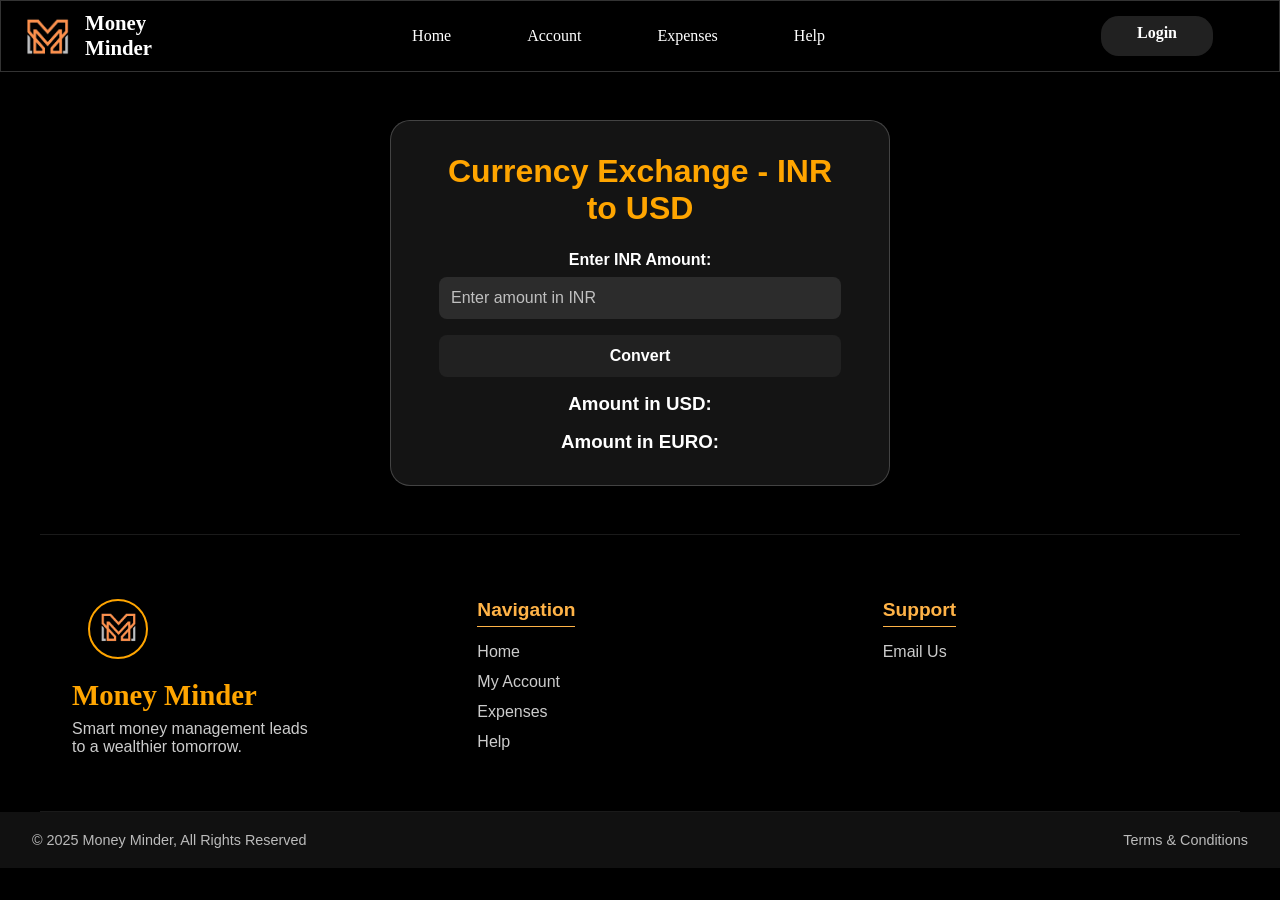
<file: frontend/moneyexchange.html>
<!DOCTYPE html>
<html lang="en">
<head>
    <meta charset="UTF-8">
    <meta name="viewport" content="width=device-width, initial-scale=1.0">
    <title>Currency Exchange - INR to USD</title>
    <link rel="icon" type="image/png" href="android-chrome-512x512.png">
    <link rel="stylesheet" href="moneyexchange.css">
    <link rel="shortcut icon" type="image/png"   href="favicon-screenshort.png">
</head>
<body>
    <div class="header-body">
        <div class="logo-info">
            <img src="Moneynew_logo-removebg-preview.png" alt="Logo">
            <div id="logo-title">
                <h1>Money<br>Minder</h1>
            </div>
        </div>
    
        <div class="nav-bar">
            <nav>
                <div class="toggle">
                    <div class="icon"><i class="fa-solid fa-bars"></i></div>
                </div> 

                <ul class="nav-bar-list">
                    <li><a href="index.html">Home</a></li>
                    <li><a href="graph.html">Account</a></li>
                    <li><a href="expenses.html">Expenses</a></li>
                    <li><a href="help.html">Help</a></li>
                </ul>
            </nav>
        </div>
    
        <div class="login-button">
            <a href="login.html">Login</a>
        </div>
    </div>

    <div class="main-container">
        <div class="container">
            <div class="center-data"><h1>Currency Exchange - INR to USD</h1>
                <label for="inr">Enter INR Amount:</label>
                <input type="number" id="inr" placeholder="Enter amount in INR">
                <button onclick="convertCurrency()">Convert</button>
                <h3>Amount in USD: <span id="usd"></span></h3>
                <h3>Amount in EURO: <span id="euro"></span></h3>
            </div>
        </div>
        <!-- <div class="container2">
            <div class="center-data"><h1>Currency Exchange - INR to USD</h1>
                <label for="inr">Enter INR Amount:</label>
                <input type="number" id="inr" placeholder="Enter amount in INR">
                <button onclick="convertCurrency()">Convert</button>
                <h3>Amount in EURO: <span id="euro"></span></h3></div>        
    </div> -->
       <main> 
    </div>

    <footer>
      <div class="footer-container">
        <div class="footer-columns">
    
          <!-- Column 1: Brand Info -->
          <div class="footer-brand">
            <img src="Moneynew_logo-removebg-preview.png"logo" />
            <h2>Money Minder</h2>
            <p class="tagline">Smart money management leads to a wealthier tomorrow.</p>
          </div>
    
          <!-- Column 2: Navigation Links -->
          <div class="footer-links">
            <h3>Navigation</h3>
            <ul>
              <li><a href="index.html">Home</a></li>
              <li><a href="graph.html">My Account</a></li>
              <li><a href="expenses.html"> Expenses</a></li>
              <li><a href="help.html">Help</a></li>
            </ul>
          </div>
    
          <!-- Column 3: Support Links -->
          <div class="footer-support">
            <h3>Support</h3>
            <ul>
              <li><a href="mailto:moneyminder29@gmail.com">Email Us</a></li>
            </ul>
          </div>
    
        </div>
      </div>
    
      <!-- Bottom Bar -->
      <div class="footer-bottom">
        <p>&copy; 2025 Money Minder, All Rights Reserved</p>
        <p>Terms & Conditions</p>
      </div>
  </footer>
   
    <script src="exchangecurrency.js"></script>
   
    

    
    </body>
    </html>
</file>
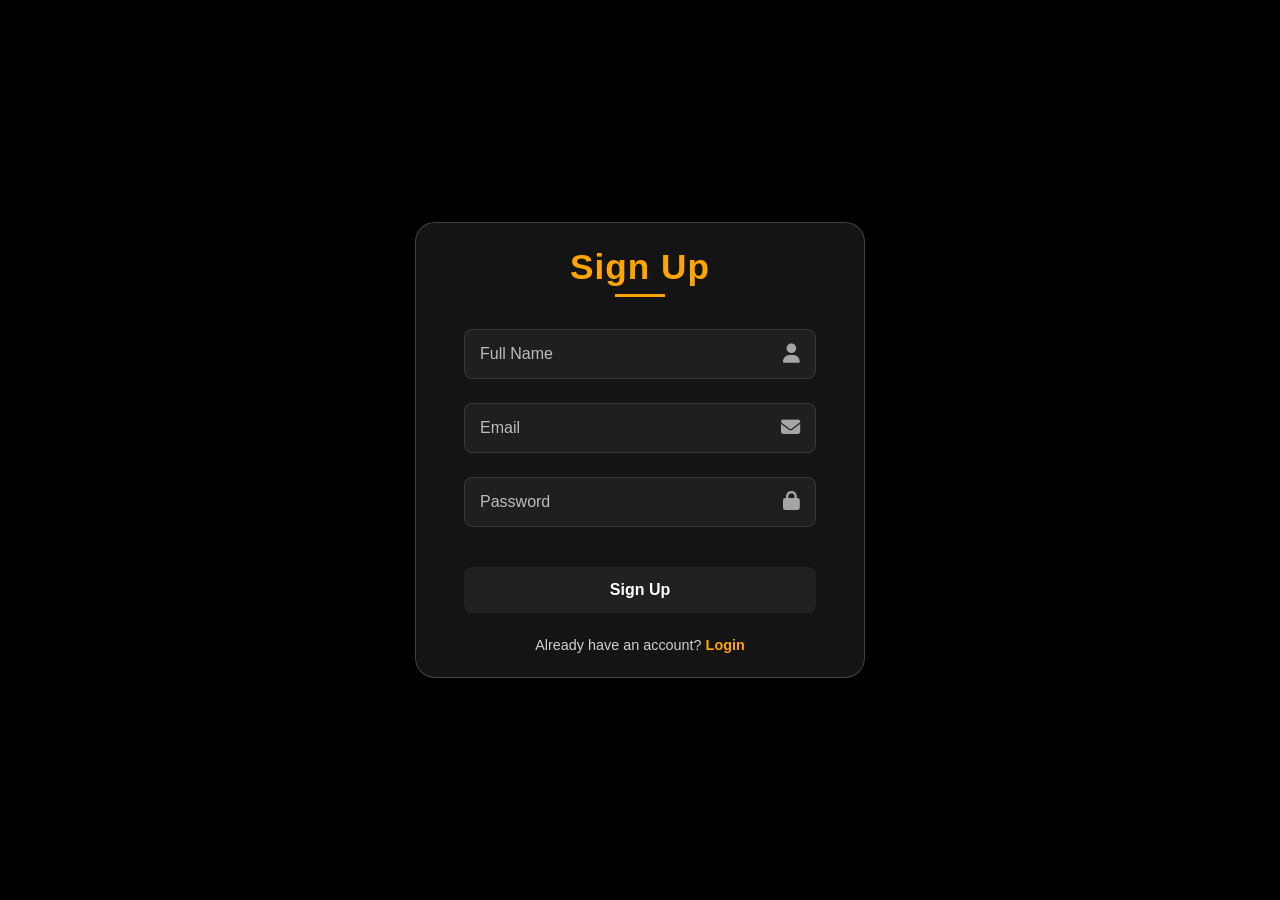
<file: frontend/signup.html>
<!DOCTYPE html>
<html lang="en">
<head>
    <meta charset="UTF-8">
    <meta name="viewport" content="width=device-width, initial-scale=1.0">
    <title>Sign Up</title>
    <link rel="icon" type="image/png" href="android-chrome-512x512.png">
    <link rel="icon" type="image/png" href="Moneynew_logo-removebg-preview.png">
    <link rel="stylesheet" href="https://cdnjs.cloudflare.com/ajax/libs/font-awesome/6.7.2/css/all.min.css" integrity="sha512-Evv84Mr4kqVGRNSgIGL/F/aIDqQb7xQ2vcrdIwxfjThSH8CSR7PBEakCr51Ck+w+/U6swU2Im1vVX0SVk9ABhg==" crossorigin="anonymous" referrerpolicy="no-referrer" />
    <link rel="stylesheet" href="signup.css">
</head>
<body>
    <div class="container">
        <div class="form-box">
            <h2>Sign Up</h2>
            <form id="signupForm" action="/signup" method="POST">
                <div class="input-group">
                    <input type="text" name="fullname" placeholder="Full Name" required>

                    <i class="fas fa-user"></i>
                </div>
                <div class="input-group">
                    <input type="email" name="email" placeholder="Email" required>

                    <i class="fas fa-envelope"></i>
                </div>
                <div class="input-group">
                    <input type="password" name="password" placeholder="Password" required>

                    <i class="fa-solid fa-lock"></i>
                </div>
            
                <button type="submit" class="submit-btn">Sign Up</button>

                <p class="switch-page">Already have an account? <a href="login.html">Login</a></p>
            </form>
        </div>
    </div>

    <script>
        const form = document.getElementById('signupForm');
    
        form.addEventListener('submit', async function (e) {
            e.preventDefault(); // prevent default form submission
    
            const formData = new FormData(form);
            const data = new URLSearchParams(formData);
    
            const response = await fetch('https://expense-tracker-delta-ruddy-29.vercel.app/signup', {
                method: 'POST',
                headers: {
                    'Content-Type': 'application/x-www-form-urlencoded'
                },
                body: data
            });
    
            const text = await response.text();
            alert(text); // Show popup
            window.location.reload(); // Refresh the page
        });
    </script>
    
</body>
</html>
</file>
<file: frontend/moneyexchange.css>
/* General Reset */
* {
    margin: 0;
    padding: 0;
    box-sizing: border-box;
  }
  
  body {
    background-color: #000;
    color: #fff;
    font-family: 'Segoe UI', Tahoma, Geneva, Verdana, sans-serif;
    max-width: 100%;
    overflow-x: hidden;
  }
  
/* css for the header body  */
.header-body {
  font-family: 'Segoe UI', Tahoma, Geneva, Verdana;
  display: flex;
  justify-content: space-between;
  align-items: center;
  height: 4.5rem;
  background-color: black;
  border: 1px solid rgba(255,255,255,0.2);
  overflow: hidden;
  padding: 0 1rem;
  }
  
  .logo-info {
  display: flex;
  align-items: center;
  }
  
  .logo-info img {
  height: 60px;
  width: 60px;
  align-self: center;
  margin-top: 7px ;
  }
  
  #logo-title {
  margin-left: 0.5rem;
  }
  
  #logo-title h1 {
  font-size: 1.3rem;
  color: white;
  margin: 0;
  line-height: 1.2;
  }
  
  .nav-bar {
  display: flex;
  align-items: center;
  }
  
  .nav-bar-list {
  list-style: none;
  display: flex;
  margin: 0;
  padding: 0;
  gap: 1.5rem;
  }
  
  .nav-bar-list li {
  padding: 26px;
  }
  
  .nav-bar-list li a {
  color: white;
  text-decoration: none;
  }
  
  .nav-bar-list li:hover {
  background-color: white;
  }
  
  .nav-bar-list li:hover a {
  color: black;
  }
  
  .login-button {
      height: 2.5rem;
      width: 7rem;
      /* width: 4rem; */
      margin: 16px;
      margin-right: 50px;
      --hover-shadows: 16px 16px 33px #121212, -16px -16px 33px #303030;
      --accent: rgb(198, 215, 218);
      font-weight: bold;
      border-radius: 1.1em;
      background-color: #212121;
      cursor: pointer;
      color: white;
      padding: 0.5rem 1.2rem;
      text-align: center;
      text-decoration: none;
  }
        
  .login-button a{
      text-decoration: none;
      color: white;
  }
  
  .login-button:hover {
      background: #F6F9FE;
  }
  
  .login-button:hover a{
      color: black;
  }
  
  .toggle {
  display: none;
  font-size: 1.8rem;
  color: white;
  cursor: pointer;
  margin-left: 1rem;
  }
  
  @media (max-width: 940px) {
  .header-body {
      flex-direction: column;
      align-items: flex-start;
      height: auto;
  }
  
  .logo-info{
      align-self: center;
  }
  
  .toggle {
      display: block;
      width: 100%;
      text-align: center;
  }
  
  .nav-bar {
      width: 100%;
      flex-direction: column;
  }
  
  .nav-bar-list {
      display: none;
      flex-direction: column;
      width: 100%;
      background-color: black;
  }
  
  .nav-bar.active .nav-bar-list {
      display: flex;
  }
  
  .nav-bar-list li {
      text-align: center;
      padding: 1rem;
  }
  
  .login-button {
      align-self: center;
      margin-bottom: 1rem;
  }
  }
  
  
  /* Main Content */
  .main-container {
    padding: 3rem 1rem;
    display: flex;
    justify-content: center;
  }
  
  .container {
    background: rgba(255, 255, 255, 0.08);
    border: 1px solid rgba(255, 255, 255, 0.2);
    border-radius: 20px;
    padding: 2rem 3rem;
    max-width: 500px;
    width: 100%;
    text-align: center;
    backdrop-filter: blur(10px);
    box-shadow: 0 8px 32px rgba(0, 0, 0, 0.3);
    animation: fadeIn 0.8s ease;
  }
  
  .center-data h1 {
    color: orange;
    margin-bottom: 1.5rem;
  }
  
  label {
    display: block;
    margin-bottom: 0.5rem;
    color: #fff;
    font-weight: bold;
  }
  
  input[type="number"] {
    width: 100%;
    padding: 12px;
    border-radius: 8px;
    border: none;
    margin-bottom: 1rem;
    font-size: 1rem;
    background: rgba(255, 255, 255, 0.1);
    color: white;
  }
  
  input[type="number"]::placeholder {
    color: rgba(255, 255, 255, 0.7);
  }
  
  button {
    width: 100%;
    padding: 12px;
    border-radius: 8px;
    border: none;
    font-size: 1rem;
    font-weight: bold;
    background: #212121;
    color: white;
    cursor: pointer;
    transition: background 0.3s;
  }
  
  button:hover {
    background-color: orange;
    color: black;
  }
  
  h3 {
    margin-top: 1rem;
    color: #fff;
  }
 /* === General Footer Styles ===  */
footer {
    font-family: 'Segoe UI', sans-serif;
    color: white;
    /* background-color: #0d0d0d; */
    background-color: black;
  }
  
  /* === Main Footer Container === */
  .footer-container {
    border-top:  1px solid rgba(255, 255, 255, 0.1);
    max-width: 1200px;
    margin: auto;
    padding: 3rem 2rem;
    display: flex;
    justify-content: center;
    align-items: start;
    border-bottom: 1px solid rgba(255, 255, 255, 0.1);
  }
  
  .footer-columns {
    display: flex;
    gap: 5rem;
    flex-wrap: wrap;
    width: 100%;
    justify-content: space-between;
  }
  
  /* === Brand Column === */
  .footer-brand {
    flex: 1;
    min-width: 250px;
    text-align: left;
  }
  
  .footer-brand img {
    width: 60px;
    height: 60px;
    border-radius: 50%;
    align-self: center;
    margin: 1rem;
    padding: 0.2rem;
    padding-top: 0.3rem;
    border: 2px solid orange;
  }
  
  .footer-brand h2 {
    font-family: 'Georgia', serif;
    font-size: 1.8rem;
    margin-bottom: 0.5rem;
    color: orange;
  }
  
  .footer-brand .tagline {
    font-size: 1rem;
    color: #ccc;
    max-width: 250px;
  }
  
  /* === Links and Support Columns === */
  .footer-links,
  .footer-support {
    flex: 1;
    min-width: 200px;
  }
  
  .footer-links h3,
  .footer-support h3 {
    font-size: 1.2rem;
    margin-bottom: 1rem;
    color: #ffb347;
    border-bottom: 1px solid #ffb347;
    display: inline-block;
    padding-bottom: 0.3rem;
  }
  
  .footer-links ul,
  .footer-support ul {
    list-style: none;
    padding: 0;
  }
  
  .footer-links li,
  .footer-support li {
    margin-bottom: 0.75rem;
  }
  
  .footer-links a,
  .footer-support a {
    text-decoration: none;
    color: #ccc;
    transition: all 0.3s ease;
    position: relative;
  }
  
  .footer-links a::after,
  .footer-support a::after {
    content: '';
    position: absolute;
    bottom: -2px;
    left: 0;
    height: 2px;
    width: 0%;
    background-color: orange;
    transition: width 0.3s ease;
  }
  
  .footer-links a:hover,
  .footer-support a:hover {
    color: orange;
  }
  
  .footer-links a:hover::after,
  .footer-support a:hover::after {
    width: 100%;
  }
  
  /* === Bottom Footer === */
  .footer-bottom {
    background-color: #111;
    padding: 1rem 2rem;
    display: flex;
    justify-content: space-between;
    flex-wrap: wrap;
    font-size: 0.9rem;
    color: #bbb;
  }
  
  .footer-bottom p {
    margin: 0.25rem 0;
    cursor: pointer;
    transition: color 0.3s ease;
  }
  
  .footer-bottom p:hover {
    color: orange;
  }
  
  /* === Responsive === */
  @media (max-width: 768px) {
    .footer-columns {
      flex-direction: column;
      gap: 2rem;
    }
  
    .footer-bottom {
      flex-direction: column;
      align-items: center;
      text-align: center;
      gap: 0.5rem;
    }
  }
</file>
<file: frontend/signup.css>
/* General Reset */
* {
  margin: 0;
  padding: 0;
  box-sizing: border-box;
}

body {
  background-color: rgb(0, 0, 0);
  font-family: 'Segoe UI', Tahoma, Geneva, Verdana, sans-serif;
  height: 100vh;
  width: 100vw;
  max-width: 100%;
  display: flex;
  justify-content: center;
  align-items: center;
  padding: 5rem;
}


/* Container styling */
.container {
  width: 100%;
  max-width: 1200px;
  padding: 0 2rem;
  display: flex;
  justify-content: center;
  align-items: center;
}

/* Form Box styling */
.form-box {
  background: rgba(255, 255, 255, 0.08);
  border: 1px solid rgba(255, 255, 255, 0.2);
  border-radius: 20px;
  padding: 1.5rem 3rem;
  width: 100%;
  max-width: 450px;
  backdrop-filter: blur(10px);
  box-shadow: 0 8px 32px rgba(0, 0, 0, 0.3);
  animation: fadeIn 0.8s ease;
}

@keyframes fadeIn {
  from { opacity: 0; transform: translateY(-20px); }
  to { opacity: 1; transform: translateY(0); }
}

.form-box h2 {
  text-align: center;
  color: orange;
  font-size: 2.2rem;
  margin-bottom: 2rem;
  letter-spacing: 1px;
  position: relative;
  padding-bottom: 10px;
}

.form-box h2::after {
  content: '';
  position: absolute;
  left: 50%;
  bottom: 0;
  width: 50px;
  height: 3px;
  background: orange;
  transform: translateX(-50%);
}

/* Input styling */
.input-group {
  margin-bottom: 1.5rem;
  position: relative;
  display: flex;
  align-items: center;
  background-color: rgba(255, 255, 255, 0.05);
  border: 1px solid rgba(255, 255, 255, 0.1);
  border-radius: 8px;
  overflow: hidden;
  transition: all 0.3s ease;
}

.input-group:focus-within {
  border-color: orange;
  box-shadow: 0 0 10px rgba(255, 165, 0, 0.3);
}

.input-group i {
  color: rgba(255, 255, 255, 0.6);
  font-size: 1.2rem;
  padding: 0 15px;
  display: flex;
  align-items: center;
  transition: color 0.3s ease;
}

.input-group:focus-within i {
  color: orange;
}


.input-group input {
  width: 100%;
  padding: 15px;
  border: none;
  background-color: transparent;
  color: #fff;
  font-size: 1rem;
}

.input-group input:focus {
  outline: none;
}

.input-group input::placeholder {
  color: rgba(255, 255, 255, 0.7);
}

/* Button styling */
.submit-btn {
  width: 100%;
  padding: 14px;
  background-color: #212121;
  color: white;
  border: none;
  border-radius: 8px;
  font-size: 1rem;
  font-weight: bold;
  cursor: pointer;
  transition: all 0.3s ease;
  margin-top: 1rem;
}

.submit-btn:hover {
  background: orange;
  color: black;
}

.submit-btn:active {
  transform: scale(0.98);
}

.submit-btn:focus {
  outline: 2px solid orange;
  outline-offset: 2px;
}

/* Switch page link */
.switch-page {
  margin-top: 1.5rem;
  text-align: center;
  color: rgba(255, 255, 255, 0.8);
  font-size: 0.9rem;
}

.switch-page a {
  color: orange;
  text-decoration: none;
  font-weight: bold;
  position: relative;
  transition: all 0.3s ease;
}

.switch-page a::after {
  content: '';
  position: absolute;
  bottom: -2px;
  left: 0;
  height: 2px;
  width: 0;
  background-color: orange;
  transition: width 0.3s ease;
}

.switch-page a:hover {
  color: #ffb347;
}

.switch-page a:hover::after {
  width: 100%;
}

/* Responsive */
@media (max-width: 768px) {
  .form-box {
      padding: 2rem;
      max-width: 90%;
  }

  .form-box h2 {
      font-size: 1.8rem;
  }
}

@media (max-width: 480px) {
  .form-box {
      padding: 1.5rem;
  }

  .input-group input {
      padding: 12px;
  }

  .submit-btn {
      padding: 12px;
  }
}
</file>
